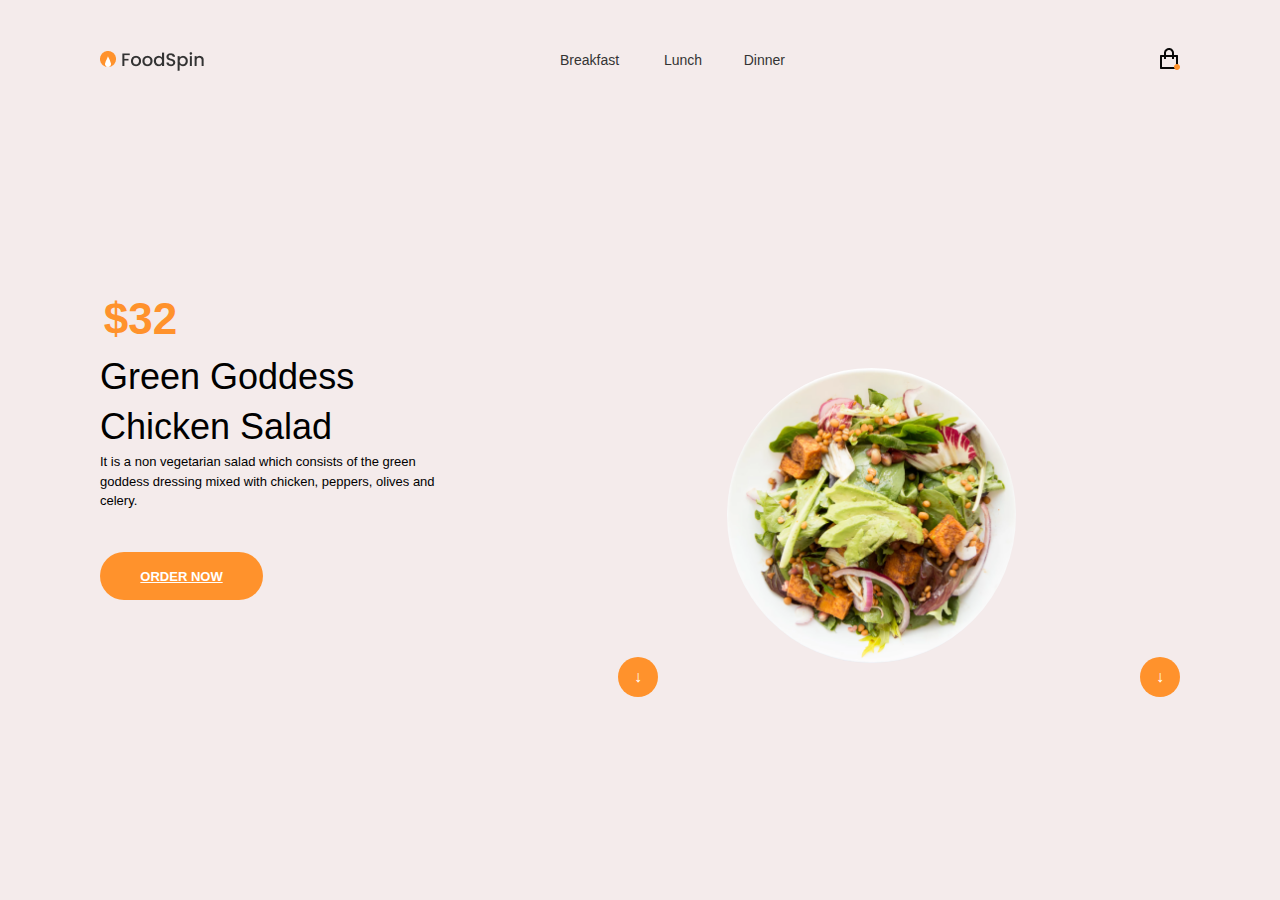
<file: index.html>
<!DOCTYPE html>
<html lang="en">
<head>
    <meta charset="UTF-8">
    <me1taname="viewport" content="width=device-width, initial-scale=1.0">
    <title>Document</title>
    <link rel="stylesheet" href="./index.css">
    <link rel="stylesheet" href="./resert.css">
    <link rel="preconnect" href="https://fonts.googleapis.com">
    <link rel="preconnect" href="https://fonts.gstatic.com" crossorigin>
    <link rel="preconnect" href="https://fonts.googleapis.com">
    <link rel="preconnect" href="https://fonts.gstatic.com" crossorigin>
    <link zshref="https://fonts.googleapis.com/css2?family=Poppins:ital,wght@0,100;0,200;0,300;0,400;0,500;0,600;0,700;0,800;0,900;1,100;1,200;1,300;1,400;1,500;1,600;1,700;1,800;1,900&display=swap" rel="stylesheet">
</head>
    
<body>

    <header>
        <div id="menu">
        <div class="tarjeta" id="contenedorlogo">
    <img src="./assets/images/logo.png">
        </div>

        <div id="barramenu">
    <nav>
        <ul>
            <li> <a href="#" class="Breakfast" class="menuitem"> Breakfast </a> </li>
            <li> <a href= "#" class="Lunch" class="menuitem"> Lunch </a> </li>
            <li> <a href="#"  class="Dinner" class="menuitem"> Dinner </a> </li>
        </ul>
    </nav>
        </div>

    <div id="canastadecompras" class="tarjeta">
    <img src="./assets/images/Frame 1.png" alt="canasta de compras">
    </div>
</div>
    </div>
</header>

<div id="content1">
    <h1>$32</h1>
    <h2>Green Goddess Chicken Salad</h2>
    <p>It is a non vegetarian salad which consists of the green goddess dressing mixed with chicken, peppers, olives and celery.</p>
</div>

    <a href="#" id="myButton" class="button">ORDER NOW</a>

    <div id="comida1">
    <img src="./assets/images/image 9.3.png" class="redondo1">
    </div>

    <div id="flechas">
        <p class="flecha1">&darr;</p>
        <p class="flecha2">&darr;</p>
    </div>
</div>
</body>
</html>
</file>
<file: index.css>
body{

    width: 1280px;
    height: 790px;
    background-color: rgb(244, 235, 235);
}

#menu{
    width: 1080px;
    height: 27px;
    margin-top: 47px;
    padding-left: 100px;
    display: flex;
    flex-direction: row;
    justify-content:space-between ;
    align-items:center;
}

#contenedordelogo{
    width: 105px;
    height: 27px;
    top: 47px;
    left: 100px;
    display: flex;
    flex-direction: row;
    justify-content:center;
    align-items: center;
}

#barramenu{
    width: 275px;
    height: 21px;
    top: 52px;
    left: 375px;
    display: flex;
    flex-direction: row;
    justify-content:center;
    align-items: center;
}
#barramenu nav{
    display: flex;
    flex-direction: row;
    width: 100%;
    height: 100%;
}
#barramenu ul{
    list-style: none;
    padding: 0%;
    margin: 0%;
    display: flex;
    flex-direction: row;
    justify-content: space-evenly;
    align-items:center;
    width: 275px;
    height: 21px;
    top: 52px;
    left: 375px;
}

#barramenu li{
    margin-right: 20px;

}


#barramenu a{
    text-decoration: none;
    color: rgba(51, 51, 51, 1);
    font-family: 'Poppins', sans-serif;
    font-size: 14px;
    font-weight: 500;
    line-height: 21px;
    text-align: justify;
}



#conastadecompras{

    width: 20px;
    height: 22px;
    top: 51px;
    left: 1160px;
    display: flex;
    flex-direction: row;
    justify-content: center;
    align-items: center;
}

#content1{
    width: 367px;
    height: 238px;
    position: absolute;
    top: 286px;
    left: 100px;
    margin: 0%;
}
#content1 h1{
    width: 81px;
    height: 66px;
    top: 286px;
    left: 100px;

    display: flex;
    flex-direction: column;
    justify-content: flex-start;
    align-items: center;

    font-family: 'Poppins', sans-serif;
    font-size: 44px; 
    font-weight: 700; 
    line-height: 66px;
    text-align: left;
    color: rgba(255, 146, 44, 1);
    margin: 0;
}
#content1 h2{
    width: 367px;
    height: 100px;
    top: 352px;
    left: 100px;
    margin: 0%;

    font-family: 'Poppins', sans-serif;
    font-size: 36px;
    font-weight: 500;
    line-height: 50px;
    text-align: left;
    
}

#content1 p{
    width: 347px;
    height: 60px;
    top: 464px;
    left: 100px;
    margin: 0%;

    font-family: 'Poppins',sans-serif;
    font-size: 13px;
    font-weight: 400;
    line-height: 19.5px;
    text-align: left;
}

#myButton{
    width: 163px;
    height: 48px;
    position: absolute;
    top: 552px;
    left: 100px;
    border-radius: 69px 69px 69px 69px;
    background: rgba(255, 146, 44, 1);
    color: white;
    border: none;
    font-family: 'Poppins', sans-serif;
    font-size: 13px;
    font-weight: bold;
    display: flex;
    justify-content: center;
    align-items: center;
}
#myButton:hover{
    background-color: rgb(161, 90, 90);
}

#comida1{
    position: absolute;
    top: 368px;
    left: 727px;
}

.Breakfast{
    width: 67px;
    height: 21px;
    top: 52px;
    left: 375px;
    margin: auto;
    display: flex;
    flex-direction: row;
    justify-content:flex-start;
    align-items: center;
}
.Lunch{
    width: 42px;
    height: 21px;
    top: 52px;
    left: 502px;
    margin: auto;
    display: flex;
    flex-direction: row;
    justify-content: center;
    align-items: center;
}

.Dinner{
    width: 46px;
    height: 21px;
    top: 52px;
    left: 604px;
    margin-left: auto;
    display: flex;
    flex-direction: row;
    justify-content:end;
    align-items:flex-end;
}
.menuitem{
    font-family: 'Poppins', sans-serif;
    font-size: 14px;
    font-weight: 500;
    line-height: 21px;
    text-align:center;
}


.redondo1{
    width: 289px;
    height: 294.96px;
    border-radius: 50%;
    object-fit: cover;
}

.flecha1{
    width: 40px;
    height: 40px;
    position: absolute;
    top: 657px;
    left: 1140px;
    background: rgba(255, 146, 44, 1);
    border-radius: 50%;
    display: flex;
    justify-content: center;
    align-items: center;
    color: white;
    font-family: 'Poppins', sans-serif;

}
.flecha2{
    
    width: 40px;
    height: 40px;
    position: absolute;
    top: 657px;
    left: 618px;
    background: rgba(255, 146, 44, 1);
    border-radius: 50%;
    display: flex;
    justify-content: center;
    align-items: center;
    color: white;
    font-family: 'Poppins', sans-serif;
}
</file>
<file: resert.css>
/* Reset CSS */
html, body, div, span, applet, object, iframe,
h1, h2, h3, h4, h5, h6, p, blockquote, pre,
a, abbr, acronym, address, big, cite, code,
del, dfn, em, img, ins, kbd, q, s, samp,
small, strike, strong, sub, sup, tt, var,
b, u, i, center,
dl, dt, dd, ol, ul, li,
fieldset, form, label, legend,
table, caption, tbody, tfoot, thead, tr, th, td,
article, aside, canvas, details, embed,
figure, figcaption, footer, header, hgroup,
menu, nav, output, ruby, section, summary,
time, mark, audio, video {
    margin: 0;
    padding: 0;
    border: 0;
    font-size: 100%;
    font: inherit;
    vertical-align: baseline;
}

/* HTML5 display-role reset for older browsers */
article, aside, details, figcaption, figure,
footer, header, hgroup, menu, nav, section {
    display: block;
}

body {
    line-height: 1;
}

ol, ul {
    list-style: none;
}

blockquote, q {
    quotes: none;
}

blockquote:before, blockquote:after,
q:before, q:after {
    content: '';
    content: none;
}

table {
    border-collapse: collapse;
    border-spacing: 0;
}
</file>
